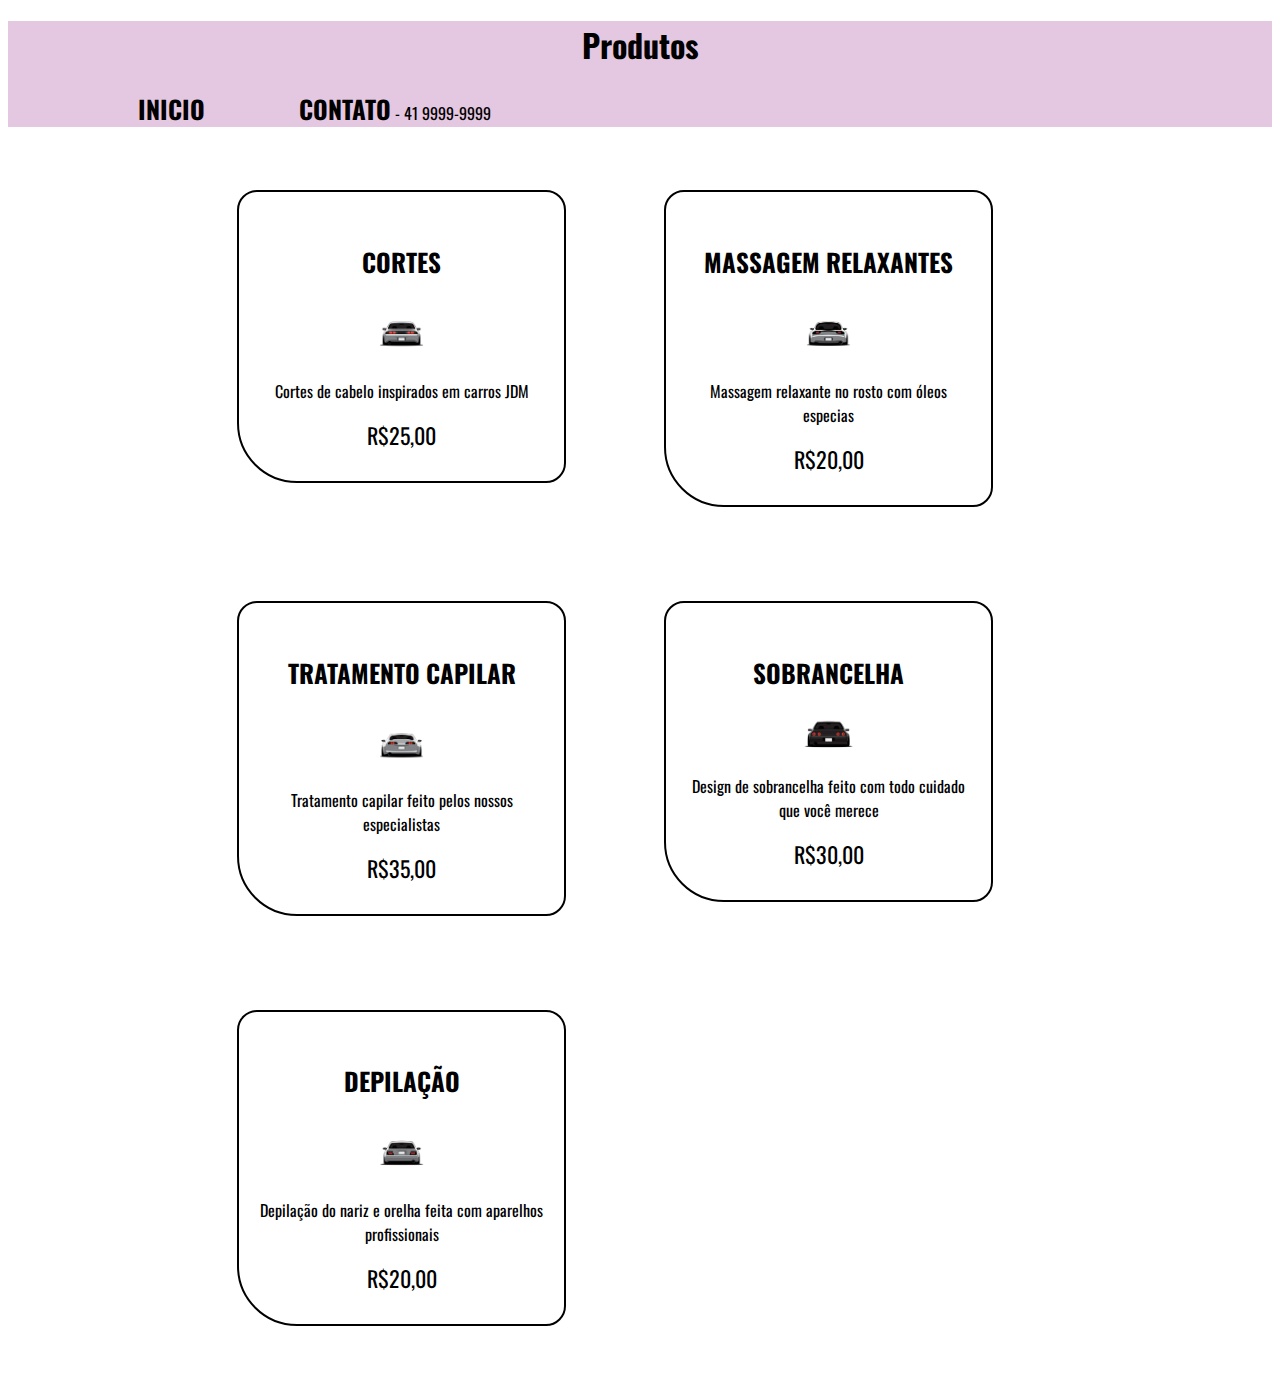
<file: produtos.html>
<!DOCTYPE html>
<html lang="en">
<head>
    <meta charset="UTF-8">
    <meta name="viewport" content="width=device-width, initial-scale=1.0">
    <link rel="stylesheet" href="produtos.css">
    <title>Produtos - Barbearia JDM</title>

</head>
<body>
    <header>
        <nav>
            <h1>Produtos</h1>
        <ul>
            <li><a href="index.html">INICIO</a></li>
            <li><a class="contact" href="#">CONTATO</a> - 41 9999-9999</li>
        </ul>
        </nav>
        
        
        </header>
        <ul class="produtos">
            <main>
        <li>

            <div onclick="exibirVideo();" class="vodase">
            <h2 > CORTES </h2>
            <img  src="silvia.png">
            <p >Cortes de cabelo inspirados em carros JDM</p>
            <p  class="produto-preco">R$25,00</p>

            <script>
                function exibirVideo() {
                    var videoPlayer = document.getElementById('video-player');
                    videoPlayer.style.display = 'block';
                    videoPlayer.play('img/ssstwitter.com_1687901504238.mp4');
                }
            </script>

            <video class="oito" width="150px" id="video-player" controls>
                <source src="Cortando_o_cabelo_na_faca.mp4" type="video/mp4">
            </video>


            </div>

        </li>

        <li>
           <h2> MASSAGEM RELAXANTES</h2>
           <img src="rx7.png">
           <p>Massagem relaxante no rosto com óleos especias</p>
           <p class="produto-preco">R$20,00</p>
        </li>

        <li>
            <h2> TRATAMENTO CAPILAR </h2>
            <img src="supra.png">
            <p>Tratamento capilar feito pelos nossos especialistas</p>
            <p class="produto-preco">R$35,00</p>
        </li>

        <li>
            
        <h2>SOBRANCELHA</h2>
            <img src="skyline.png">
            <p>Design de sobrancelha feito com todo cuidado que você merece</p>
            <p class="produto-preco">R$30,00</p>
        </li>

        <li>
            <h2>DEPILAÇÃO</h2>
                <img src="chaser.png">
                <p>Depilação do nariz e orelha feita com aparelhos profissionais</p>
                <p class="produto-preco">R$20,00</p>
        </li>

    </ul>
    </main>

    
       
</body>
</html>
</file>
<file: produtos.css>
@import url('https://fonts.googleapis.com/css2?family=Oswald:wght@400;700&display=swap');

* {
    font-family: 'Oswald', sans-serif;
}

header{
    background-color: rgb(228, 199, 224);
}

nav li{
    display: inline;
    margin: 0 0 0 90px
    
}
h1{
    text-align: center;
}
nav a{
    text-decoration: none;
    color: black;
    font-weight: bold;
    font-size: 25px;
}
div a{
    font-size: x-large;
    text-decoration: none;
}
img{
 width: 20%;
}
nav a:hover {
    color: rgb(168, 29, 138);
}

nav .contact:hover {
    color: black;
    cursor: context-menu;
}
.produtos li {
    display: inline-block;
    width: 35%;
    text-align: center;
    vertical-align: top;
    background-color: rgb(255, 255, 255);
    margin: 5%;
    padding: 30px 20px;
    box-sizing: border-box;
    border-color: black;
    border-width: 2px;
    border-style:solid;
    border-radius: 20px 20px 20px 60px;
}
.produtos li:hover{
    border-color: rgb(163, 92, 165);
    cursor: pointer;
}

.produtos{
    width: 940px;
    margin:0 auto ;
    

}
.produtos h2{
    font-size: 25px ;
    font-weight: bold;
}
.produto-preco{
    font-size: 22px;
    margin: 10px 0 0;
}
h2{
size: 50px;
}

.vodase 
    #video-player {
        display: none;
}
</file>
